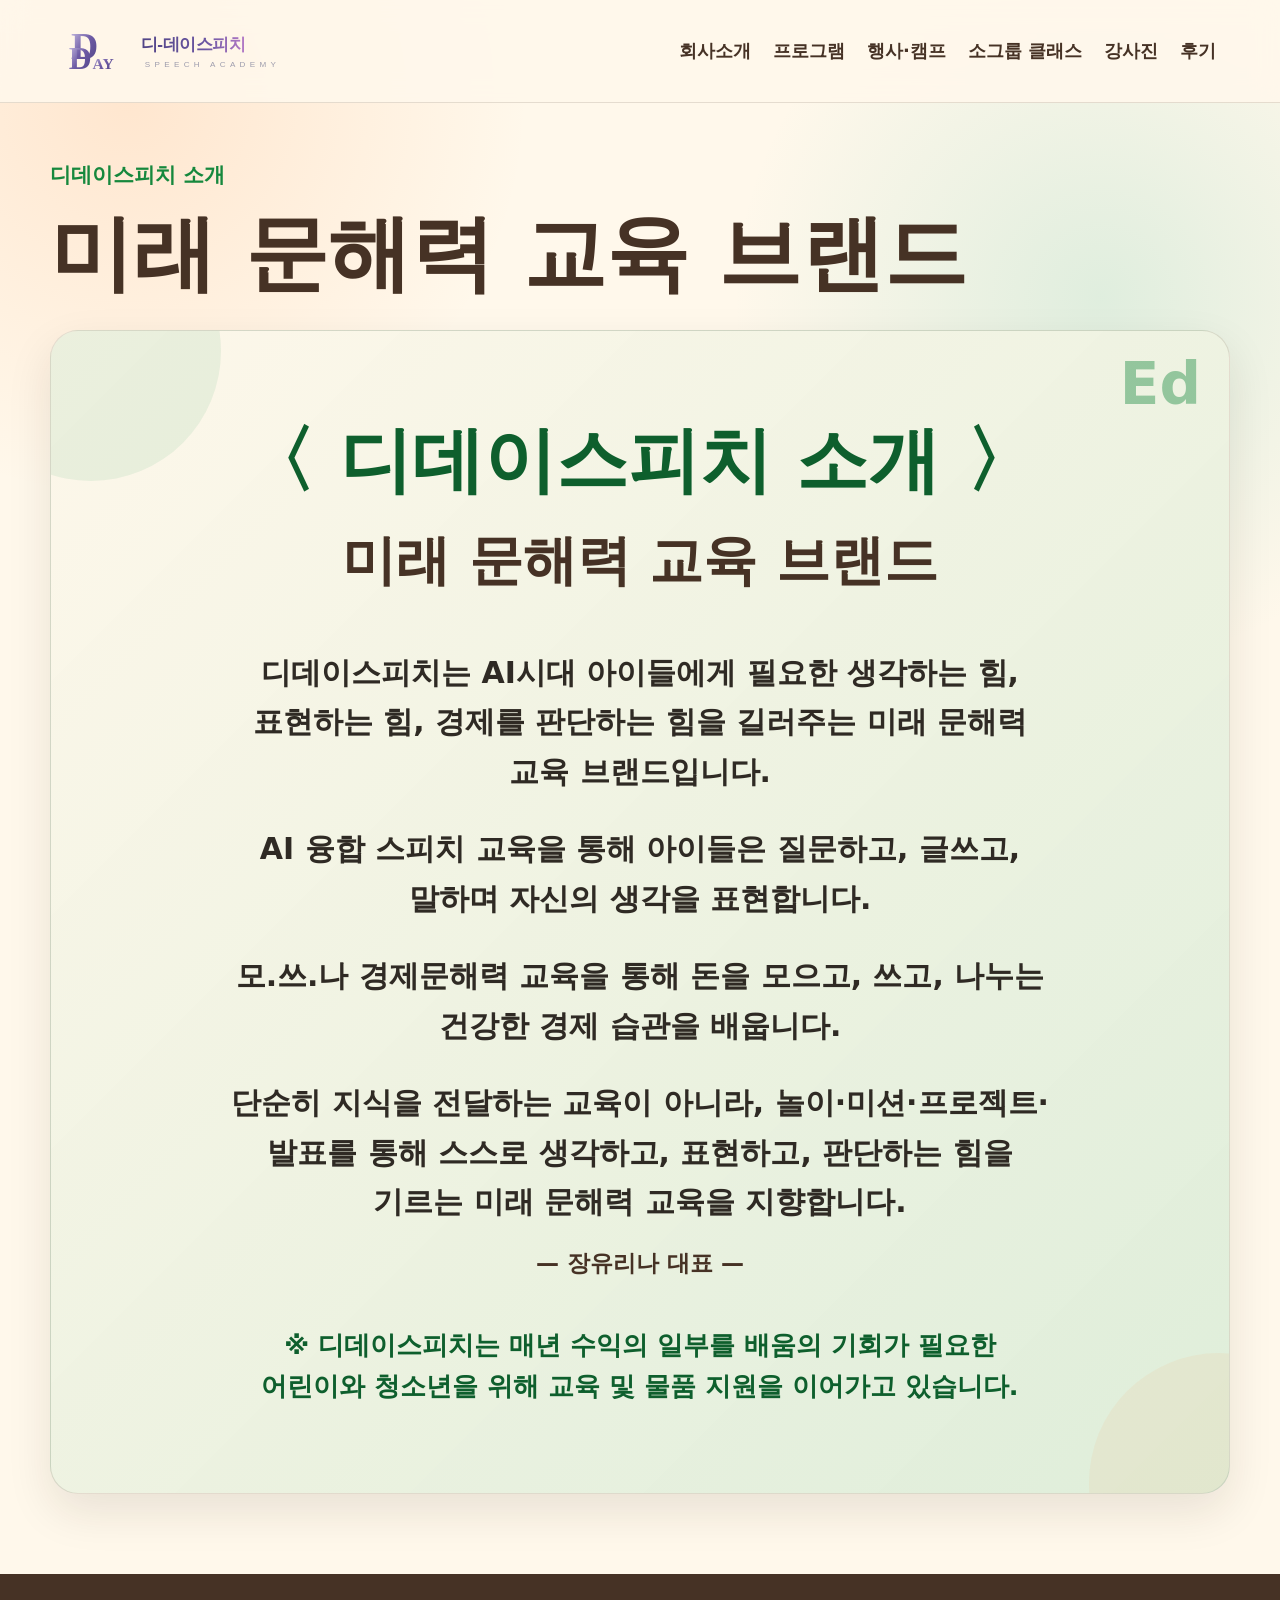
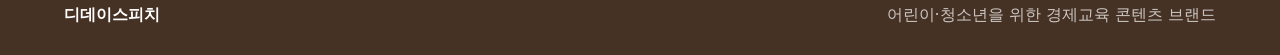
<file: about.html>
<!doctype html>
<html lang="ko">
  <head>
    <meta charset="utf-8" />
    <meta name="viewport" content="width=device-width, initial-scale=1" />
    <title>디데이스피치 소개 | 머쑥이와 친구들</title>
    <meta
      name="description"
      content="디데이스피치는 AI시대 아이들에게 필요한 생각하는 힘, 표현하는 힘, 경제를 판단하는 힘을 길러주는 미래 문해력 교육 브랜드입니다."
    />
    <link rel="stylesheet" href="./styles.css" />
  </head>
  <body>
    <header class="site-header">
      <a class="brand" href="./index.html" aria-label="머쑥이와 친구들 홈">
        <img class="brand-logo dday-brand-logo-img" src="./dday-speech-logo.svg" alt="디데이스피치 로고" />
      </a>
      <nav class="nav" aria-label="주요 메뉴">
        <a href="./about.html">회사소개</a>
        <a href="./index.html#characters">프로그램</a>
        <a href="./index.html#camp">행사·캠프</a>
        <a href="./index.html#small-group">소그룹 클래스</a>
        <a href="./index.html#teachers">강사진</a>
        <a href="./index.html#reviews">후기</a>
      </nav>
    </header>

    <main>
      <section class="about-hero section">
        <div class="section-heading">
          <p class="eyebrow">디데이스피치 소개</p>
          <h1>미래 문해력 교육 브랜드</h1>
        </div>

        <div class="company-intro-panel" aria-label="디데이스피치 소개">
          <div class="company-intro-mark">Ed</div>
          <p class="company-kicker">〈 디데이스피치 소개 〉</p>
          <h2>미래 문해력 교육 브랜드</h2>
          <div class="company-message">
            <p>
              디데이스피치는 AI시대 아이들에게 필요한 생각하는 힘, 표현하는 힘,
              경제를 판단하는 힘을 길러주는 미래 문해력 교육 브랜드입니다.
            </p>
            <p>
              AI 융합 스피치 교육을 통해 아이들은 질문하고, 글쓰고, 말하며
              자신의 생각을 표현합니다.
            </p>
            <p>
              모.쓰.나 경제문해력 교육을 통해 돈을 모으고, 쓰고, 나누는
              건강한 경제 습관을 배웁니다.
            </p>
            <p>
              단순히 지식을 전달하는 교육이 아니라, 놀이·미션·프로젝트·발표를 통해
              스스로 생각하고, 표현하고, 판단하는 힘을 기르는 미래 문해력 교육을 지향합니다.
            </p>
            <p class="company-sign">— 장유리나 대표 —</p>
            <strong>※ 디데이스피치는 매년 수익의 일부를 배움의 기회가 필요한 어린이와 청소년을 위해 교육 및 물품 지원을 이어가고 있습니다.</strong>
          </div>
        </div>
      </section>
    </main>

    <footer class="footer">
      <strong>디데이스피치</strong>
      <span>어린이·청소년을 위한 경제교육 콘텐츠 브랜드</span>
    </footer>
  </body>
</html>
</file>
<file: styles.css>
:root {
  --green: #16883d;
  --green-dark: #0e5f2d;
  --mint: #dff5ed;
  --mint-strong: #51bfa4;
  --cream: #fff8eb;
  --cream-deep: #f5ead7;
  --orange: #ff8a3d;
  --pink: #ff6b7b;
  --brown: #463225;
  --ink: #25211c;
  --muted: #6d6258;
  --line: rgba(70, 50, 37, 0.14);
  --shadow: 0 18px 45px rgba(40, 30, 20, 0.1);
}

* {
  box-sizing: border-box;
}

html {
  scroll-behavior: smooth;
}

body {
  margin: 0;
  color: var(--ink);
  font-family: Pretendard, SUIT, "Apple SD Gothic Neo", "Malgun Gothic", system-ui, sans-serif;
  line-height: 1.6;
  background:
    radial-gradient(circle at 10% 6%, rgba(255, 138, 61, 0.16), transparent 25rem),
    radial-gradient(circle at 86% 18%, rgba(81, 191, 164, 0.18), transparent 23rem),
    var(--cream);
}

a {
  color: inherit;
  text-decoration: none;
}

img {
  display: block;
  max-width: 100%;
}

.site-header {
  position: sticky;
  top: 0;
  z-index: 10;
  display: flex;
  align-items: center;
  justify-content: space-between;
  gap: 24px;
  padding: 16px clamp(20px, 5vw, 72px);
  background: rgba(255, 248, 235, 0.9);
  border-bottom: 1px solid var(--line);
  backdrop-filter: blur(14px);
}

.brand {
  display: flex;
  align-items: center;
  gap: 12px;
  min-width: 250px;
}

.brand-logo {
  width: 248px;
  height: 70px;
  flex: 0 0 auto;
  object-fit: contain;
}

.dday-brand-logo-img {
  display: block;
}

.brand strong,
.brand small {
  display: block;
}

.brand strong {
  font-size: 18px;
  color: var(--green-dark);
  line-height: 1.15;
}

.brand small {
  margin-top: 3px;
  color: var(--brown);
  font-size: 18px;
  font-weight: 700;
  line-height: 1.2;
}

.nav {
  display: flex;
  align-items: center;
  justify-content: flex-end;
  gap: 22px;
  font-size: 18px;
  font-weight: 700;
  color: var(--brown);
}

.nav a {
  white-space: nowrap;
}

.nav-cta,
.button {
  display: inline-flex;
  align-items: center;
  justify-content: center;
  min-height: 48px;
  padding: 0 22px;
  border-radius: 999px;
  font-weight: 900;
}

.nav-cta,
.button.primary {
  color: white;
  background: var(--green);
  box-shadow: 0 10px 22px rgba(22, 136, 61, 0.22);
}

.button.secondary {
  color: var(--green-dark);
  background: white;
  border: 2px solid rgba(22, 136, 61, 0.24);
}

.section {
  width: min(1180px, calc(100% - 40px));
  margin: 0 auto;
  padding: 80px 0;
}

.hero {
  display: grid;
  grid-template-columns: minmax(420px, 0.88fr) minmax(500px, 1.12fr);
  gap: 44px;
  align-items: center;
  min-height: auto;
  padding-top: 42px;
  padding-bottom: 12px;
}

.eyebrow {
  margin: 0 0 14px;
  color: var(--green);
  font-size: 21px;
  font-weight: 900;
  letter-spacing: 0;
}

h1,
h2,
h3,
p {
  word-break: keep-all;
}

h1 {
  margin: 0;
  color: var(--brown);
  font-size: clamp(48px, 6vw, 82px);
  line-height: 1.08;
  letter-spacing: 0;
}

h1 span {
  color: var(--green);
}

h1 .title-line {
  display: inline-block;
  color: var(--brown);
  white-space: nowrap;
}

.mosseuna-statement {
  display: flex;
  flex-wrap: wrap;
  align-items: center;
  gap: 8px 10px;
  max-width: 620px;
  margin-top: 18px;
  font-size: clamp(20px, 2vw, 30px);
  font-weight: 950;
  line-height: 1.25;
}

.mosseuna-word {
  display: inline-flex;
  align-items: center;
  min-height: 44px;
  padding: 0 14px;
  color: #fff;
  border-radius: 14px;
  box-shadow: 0 10px 22px rgba(40, 30, 20, 0.1);
}

.mosseuna-mo {
  background: var(--orange);
}

.mosseuna-sseu {
  background: var(--green);
}

.mosseuna-na {
  color: var(--green-dark);
  background: #b7df45;
}

.mosseuna-statement strong {
  color: var(--brown);
  font-weight: 950;
}

h2 {
  margin: 0;
  color: var(--brown);
  font-size: clamp(34px, 4.2vw, 58px);
  line-height: 1.12;
  letter-spacing: 0;
}

h3 {
  margin: 0 0 8px;
  color: var(--brown);
  font-size: 22px;
  line-height: 1.25;
}

.hero-lead {
  max-width: 620px;
  margin: 22px 0 0;
  color: #3e332b;
  font-size: clamp(17px, 1.55vw, 21px);
  font-weight: 700;
}

.hero-actions,
.contact-actions {
  display: flex;
  flex-wrap: wrap;
  gap: 12px;
  margin-top: 32px;
}

.trust-row {
  display: flex;
  flex-wrap: wrap;
  gap: 10px;
  margin-top: 28px;
}

.trust-row span,
.target-tags span,
.proof-points span {
  display: inline-flex;
  align-items: center;
  min-height: 36px;
  padding: 0 14px;
  color: var(--green-dark);
  font-size: 14px;
  font-weight: 900;
  background: rgba(255, 255, 255, 0.75);
  border: 1px solid var(--line);
  border-radius: 999px;
}

.hero-visual {
  position: relative;
  overflow: hidden;
  border: 1px solid var(--line);
  border-radius: 24px;
  background: #fffdf5;
  box-shadow: var(--shadow);
}

.hero-visual img {
  width: 100%;
  height: clamp(260px, 28vw, 360px);
  object-fit: contain;
  object-position: center;
}

.hero-badges {
  position: absolute;
  left: 22px;
  right: auto;
  bottom: 18px;
  z-index: 2;
  display: flex;
  flex-wrap: wrap;
  justify-content: flex-start;
  gap: 8px;
}

.hero-badges span {
  display: inline-flex;
  align-items: center;
  min-height: 36px;
  padding: 0 14px;
  color: var(--brown);
  font-size: 14px;
  font-weight: 900;
  background: rgba(255, 255, 255, 0.9);
  border: 1px solid var(--line);
  border-radius: 999px;
  box-shadow: 0 8px 18px rgba(40, 30, 20, 0.08);
}

.visual-title {
  position: absolute;
  top: 18px;
  left: 18px;
  right: 18px;
  z-index: 2;
  display: grid;
  justify-items: center;
  gap: 4px;
  padding: 16px 18px 18px;
  text-align: center;
  background: rgba(255, 248, 235, 0.94);
  border: 1px solid rgba(70, 50, 37, 0.12);
  border-radius: 22px;
  box-shadow: 0 12px 28px rgba(40, 30, 20, 0.12);
}

.visual-title span {
  color: var(--pink);
  font-size: 18px;
  font-weight: 900;
}

.visual-title strong {
  color: var(--green-dark);
  font-size: clamp(34px, 4.6vw, 64px);
  line-height: 1;
}

.visual-title.compact {
  top: 14px;
}

.visual-title.compact span {
  font-size: 14px;
}

.visual-title.compact strong {
  font-size: clamp(28px, 3.4vw, 44px);
}

.split-note {
  display: grid;
  grid-template-columns: repeat(2, minmax(0, 1fr));
  gap: 16px;
  padding-top: 0;
  padding-bottom: 28px;
}

.split-note article {
  display: grid;
  grid-template-columns: auto 1fr;
  gap: 4px 16px;
  align-items: center;
  padding: 20px 24px;
  background: rgba(255, 255, 255, 0.72);
  border: 1px solid var(--line);
  border-radius: 20px;
}

.note-icon {
  display: grid;
  grid-row: span 2;
  width: 54px;
  height: 54px;
  place-items: center;
  font-size: 28px;
  line-height: 1;
  background: var(--cream);
  border: 1px solid var(--line);
  border-radius: 16px;
}

.split-note strong {
  color: var(--green-dark);
  font-size: 20px;
}

.split-note p,
.program-copy p,
.proof-copy p,
.contact-section > p,
.adult-section p {
  margin: 10px 0 0;
  color: var(--muted);
  font-size: 18px;
  font-weight: 650;
}

.section-heading {
  display: grid;
  gap: 2px;
  margin-bottom: 32px;
}

.top-core {
  padding-top: 0;
  padding-bottom: 56px;
}

.top-core-heading {
  display: flex;
  align-items: baseline;
  gap: 18px;
  margin-bottom: 18px;
}

.top-core-heading h2 {
  font-size: clamp(26px, 2.4vw, 34px);
}

.top-core-heading p {
  margin: 0;
  color: var(--muted);
  font-weight: 700;
}

.core-card-grid {
  display: grid;
  grid-template-columns: repeat(4, minmax(0, 1fr));
  gap: 18px;
}

.core-card-grid article {
  position: relative;
  display: grid;
  align-content: start;
  min-height: 170px;
  overflow: hidden;
  padding: 28px 24px;
  background: rgba(255, 255, 255, 0.82);
  border: 1px solid rgba(73, 51, 36, 0.12);
  border-radius: 18px;
  box-shadow: var(--shadow-soft);
}

.core-card-grid article::after {
  content: "";
  position: absolute;
  top: -32px;
  right: -24px;
  width: 92px;
  height: 92px;
  background: rgba(136, 205, 191, 0.22);
  border-radius: 999px;
}

.core-card-grid article:nth-child(2)::after {
  background: rgba(255, 138, 61, 0.16);
}

.core-card-grid article:nth-child(3)::after {
  background: rgba(49, 170, 153, 0.18);
}

.core-card-grid article:nth-child(4)::after {
  background: rgba(255, 99, 132, 0.16);
}

.core-card-grid span {
  position: relative;
  z-index: 1;
  display: grid;
  width: 36px;
  height: 36px;
  place-items: center;
  margin-bottom: 18px;
  color: #fff;
  font-weight: 900;
  background: var(--green);
  border-radius: 10px;
}

.core-card-grid article:nth-child(2) span {
  background: var(--orange);
}

.core-card-grid article:nth-child(3) span {
  background: var(--mint-strong);
}

.core-card-grid article:nth-child(4) span {
  background: var(--pink);
}

.core-card-grid h3 {
  margin-bottom: 10px;
  color: var(--brown);
  font-size: 24px;
}

.core-card-grid p {
  margin: 0;
  color: var(--brown);
  font-size: 16px;
  font-weight: 800;
  line-height: 1.55;
}

.card-grid {
  display: grid;
  gap: 18px;
}

.card-grid.four {
  grid-template-columns: repeat(4, minmax(0, 1fr));
}

.learn-strip {
  position: relative;
  display: grid;
  grid-template-columns: repeat(7, minmax(0, 1fr));
  overflow: hidden;
  padding: 14px 18px;
  background: rgba(255, 255, 255, 0.68);
  border: 1px solid rgba(22, 136, 61, 0.28);
  border-radius: 18px;
}

.learn-strip::before {
  content: "우리가 배우는 것 ★";
  position: absolute;
  top: -1px;
  left: 22px;
  padding: 4px 18px 6px;
  color: #fff;
  font-size: 18px;
  font-weight: 900;
  background: var(--green);
  border-radius: 0 0 12px 12px;
  transform: rotate(-2deg);
}

.learn-strip article {
  display: grid;
  justify-items: center;
  align-content: start;
  min-height: 150px;
  padding: 36px 14px 12px;
  text-align: center;
  border-right: 1px dashed rgba(255, 138, 61, 0.42);
}

.learn-strip article:last-child {
  border-right: 0;
}

.learn-icon {
  display: block;
  width: 108px;
  height: 84px;
  margin-bottom: 6px;
  object-fit: contain;
}

.learn-strip h3 {
  margin-bottom: 4px;
  color: var(--green-dark);
  font-size: 18px;
}

.learn-strip p {
  margin: 0;
  color: var(--brown);
  font-size: 13px;
  font-weight: 850;
  line-height: 1.32;
  word-break: keep-all;
}

.feature-card,
.program-cards article,
.character-list article,
.learn-grid article {
  background: rgba(255, 255, 255, 0.82);
  border: 1px solid var(--line);
  border-radius: 22px;
  box-shadow: 0 12px 32px rgba(40, 30, 20, 0.07);
}

.feature-card {
  min-height: 230px;
  padding: 26px;
}

.feature-card p,
.program-cards p,
.character-list p,
.learn-grid p {
  margin: 0;
  color: var(--muted);
  font-weight: 650;
}

.icon {
  display: grid;
  width: 54px;
  height: 54px;
  place-items: center;
  margin-bottom: 28px;
  border-radius: 18px;
  position: relative;
}

.icon.coin {
  color: white;
  font-size: 22px;
  font-weight: 900;
  background: var(--orange);
}

.icon.basket {
  background: var(--pink);
}

.icon.basket::before {
  content: "";
  width: 26px;
  height: 18px;
  border: 4px solid white;
  border-top: 0;
  border-radius: 4px 4px 8px 8px;
}

.icon.basket::after {
  content: "";
  position: absolute;
  top: 15px;
  width: 24px;
  height: 14px;
  border: 4px solid white;
  border-bottom: 0;
  border-radius: 14px 14px 0 0;
}

.icon.talk {
  background: var(--mint-strong);
}

.icon.talk::before {
  content: "";
  width: 28px;
  height: 20px;
  background: white;
  border-radius: 10px;
}

.icon.talk::after {
  content: "";
  position: absolute;
  right: 12px;
  bottom: 13px;
  border: 7px solid transparent;
  border-top-color: white;
  border-left-color: white;
}

.icon.seed {
  background: var(--green);
}

.icon.seed::before,
.icon.seed::after {
  content: "";
  position: absolute;
  width: 18px;
  height: 28px;
  background: white;
  border-radius: 18px 18px 2px 18px;
  transform-origin: bottom center;
}

.icon.seed::before {
  transform: rotate(-35deg);
}

.icon.seed::after {
  transform: rotate(35deg);
}

.character-section {
  width: 100%;
  padding-left: max(20px, calc((100vw - 1180px) / 2));
  padding-right: max(20px, calc((100vw - 1180px) / 2));
  background: linear-gradient(180deg, rgba(223, 245, 237, 0.5), rgba(255, 248, 235, 0));
}

.character-layout {
  display: grid;
  grid-template-columns: minmax(360px, 0.9fr) minmax(0, 1.1fr);
  gap: 24px;
  align-items: stretch;
}

.poster-crop {
  position: relative;
  overflow: hidden;
  min-height: 560px;
  border: 1px solid var(--line);
  border-radius: 26px;
  background: white;
  box-shadow: var(--shadow);
}

.poster-crop img {
  width: 100%;
  height: 100%;
  object-fit: cover;
  object-position: 50% 42%;
}

.character-list {
  display: grid;
  gap: 14px;
}

.character-list article {
  display: grid;
  grid-template-columns: 92px 1fr;
  gap: 4px 18px;
  align-items: start;
  padding: 22px;
}

.character-list b {
  grid-row: span 2;
  color: var(--green-dark);
  font-size: 24px;
  line-height: 1.2;
}

.character-list span {
  color: var(--brown);
  font-size: 18px;
  font-weight: 900;
}

.school-program-visual {
  display: grid;
  grid-template-columns: minmax(280px, 0.8fr) minmax(0, 1.2fr);
  gap: 24px;
  align-items: stretch;
}

.school-program-lead {
  position: relative;
  overflow: hidden;
  padding: 34px;
  color: var(--brown);
  background: linear-gradient(145deg, rgba(255, 255, 255, 0.92), rgba(223, 245, 237, 0.82));
  border: 1px solid rgba(22, 136, 61, 0.14);
  border-radius: 24px;
  box-shadow: var(--shadow);
}

.school-program-lead::after {
  content: "₩";
  position: absolute;
  right: -22px;
  bottom: -46px;
  color: rgba(22, 136, 61, 0.08);
  font-size: 190px;
  font-weight: 900;
  line-height: 1;
}

.school-program-lead span {
  display: inline-flex;
  margin-bottom: 28px;
  padding: 8px 14px;
  color: #fff;
  font-size: 13px;
  font-weight: 900;
  background: var(--green);
  border-radius: 999px;
}

.school-program-lead h3 {
  position: relative;
  z-index: 1;
  margin-bottom: 18px;
  color: var(--green-dark);
  font-size: clamp(28px, 3vw, 42px);
  line-height: 1.18;
}

.school-program-lead p {
  position: relative;
  z-index: 1;
  margin: 0;
  color: var(--brown);
  font-size: 18px;
  font-weight: 750;
  line-height: 1.7;
  word-break: keep-all;
}

.school-program-cards {
  display: grid;
  gap: 16px;
}

.school-program-cards article {
  position: relative;
  display: grid;
  grid-template-columns: 142px 1fr;
  gap: 18px;
  align-items: start;
  padding: 24px;
  background: rgba(255, 255, 255, 0.84);
  border: 1px solid var(--line);
  border-radius: 20px;
  box-shadow: 0 12px 32px rgba(40, 30, 20, 0.07);
}

.school-level {
  display: grid;
  min-height: 54px;
  place-items: center;
  color: var(--green-dark);
  font-size: 22px;
  font-weight: 950;
  background: rgba(223, 245, 237, 0.8);
  border-radius: 16px;
}

.school-program-cards article:nth-child(2) .school-level {
  color: #8a451a;
  background: rgba(255, 138, 61, 0.14);
}

.school-program-cards article:nth-child(3) .school-level {
  color: #1f6f66;
  background: rgba(136, 205, 191, 0.22);
}

.school-program-cards ul {
  display: grid;
  gap: 8px;
  margin: 0;
  padding-left: 18px;
  color: var(--brown);
  font-size: 17px;
  font-weight: 750;
  line-height: 1.55;
  word-break: keep-all;
}

.learn-grid {
  display: grid;
  grid-template-columns: repeat(7, minmax(0, 1fr));
  gap: 12px;
}

.learn-grid article {
  min-height: 150px;
  padding: 22px 16px;
  text-align: center;
}

.learn-grid-emoji {
  display: inline-flex;
  align-items: center;
  justify-content: center;
  width: 70px;
  height: 70px;
  margin-bottom: 14px;
  font-size: 36px;
  line-height: 1;
  background: rgba(255, 248, 235, 0.9);
  border-radius: 22px;
}

.learn-grid h3 {
  color: var(--green-dark);
  font-size: 18px;
}

.nowrap {
  white-space: nowrap;
}

.learn-grid article:nth-child(2) .learn-grid-emoji,
.learn-grid article:nth-child(5) .learn-grid-emoji {
  background: rgba(255, 138, 61, 0.16);
}

.learn-grid article:nth-child(3) .learn-grid-emoji,
.learn-grid article:nth-child(6) .learn-grid-emoji {
  background: rgba(81, 191, 164, 0.18);
}

.program-band {
  padding: 46px;
  background: rgba(255, 255, 255, 0.74);
  border: 1px solid var(--line);
  border-radius: 30px;
  box-shadow: var(--shadow);
}

.program-band.camp {
  background: linear-gradient(135deg, rgba(255, 255, 255, 0.8), rgba(223, 245, 237, 0.75));
}

.event-camp-section {
  padding: 46px;
  background: linear-gradient(135deg, rgba(255, 255, 255, 0.86), rgba(223, 245, 237, 0.64));
  border: 1px solid var(--line);
  border-radius: 30px;
  box-shadow: var(--shadow);
}

.event-camp-section .section-heading {
  max-width: 760px;
  margin-bottom: 28px;
}

.event-camp-section .section-heading p:last-child {
  color: var(--muted);
  font-size: 18px;
  font-weight: 650;
  line-height: 1.65;
}

.event-camp-grid {
  display: grid;
  grid-template-columns: repeat(3, minmax(0, 1fr));
  gap: 16px;
}

.event-camp-card {
  display: flex;
  flex-direction: column;
  min-height: 430px;
  padding: 24px;
  background: rgba(255, 255, 255, 0.9);
  border: 1px solid var(--line);
  border-radius: 22px;
  box-shadow: 0 14px 34px rgba(40, 30, 20, 0.08);
}

.event-camp-card.featured {
  background: linear-gradient(145deg, #ffffff, rgba(255, 248, 235, 0.92));
}

.event-camp-kicker {
  margin: 0 0 4px;
  color: var(--green-dark);
  font-size: 14px;
  font-weight: 900;
}

.event-camp-card h3 {
  margin: 0 0 10px;
  color: var(--brown);
  font-size: 24px;
  line-height: 1.25;
}

.event-camp-card strong {
  display: block;
  min-height: 42px;
  margin-bottom: 16px;
  color: var(--muted);
  font-size: 15px;
  font-weight: 850;
  line-height: 1.45;
}

.event-camp-card ul {
  display: grid;
  gap: 8px;
  margin: 0;
  padding: 0;
  list-style: none;
}

.event-camp-card li {
  position: relative;
  padding-left: 16px;
  color: var(--brown);
  font-size: 15px;
  font-weight: 750;
  line-height: 1.45;
}

.event-camp-card li::before {
  content: "";
  position: absolute;
  top: 0.72em;
  left: 0;
  width: 6px;
  height: 6px;
  background: var(--green);
  border-radius: 50%;
}

.field-program-section {
  padding: 46px;
  background: linear-gradient(135deg, rgba(255, 255, 255, 0.92), rgba(255, 248, 235, 0.78));
  border: 1px solid var(--line);
  border-radius: 30px;
  box-shadow: var(--shadow);
}

.field-program-section .section-heading {
  max-width: 900px;
  margin-bottom: 28px;
}

.field-program-section .section-heading p:last-child {
  color: var(--muted);
  font-size: 18px;
  font-weight: 650;
  line-height: 1.65;
}

.field-program-layout {
  display: grid;
  grid-template-columns: minmax(0, 1.2fr) minmax(320px, 0.8fr);
  gap: 22px;
  align-items: stretch;
}

.field-program-copy {
  display: grid;
  gap: 18px;
}

.mosseuna-definition,
.field-program-panel {
  padding: 28px;
  background: #fff;
  border: 1px solid var(--line);
  border-radius: 24px;
  box-shadow: 0 14px 34px rgba(40, 30, 20, 0.07);
}

.mosseuna-definition h3,
.field-program-panel h3 {
  margin: 0 0 12px;
  color: var(--brown);
  font-size: 28px;
  line-height: 1.25;
}

.mosseuna-definition p {
  margin: 0;
  color: var(--muted);
  font-size: 17px;
  font-weight: 700;
  line-height: 1.65;
}

.mosseuna-meaning-grid {
  display: grid;
  grid-template-columns: repeat(4, minmax(0, 1fr));
  gap: 10px;
  margin-top: 20px;
}

.mosseuna-meaning-grid div {
  min-height: 132px;
  padding: 16px;
  background: rgba(255, 248, 235, 0.82);
  border: 1px solid rgba(226, 215, 199, 0.9);
  border-radius: 18px;
}

.mosseuna-meaning-grid b {
  display: block;
  margin-bottom: 8px;
  color: var(--green-dark);
  font-size: 20px;
  font-weight: 950;
}

.mosseuna-meaning-grid span {
  color: var(--muted);
  font-size: 14px;
  font-weight: 750;
  line-height: 1.5;
}

.field-photo-grid {
  display: grid;
  grid-template-columns: repeat(4, minmax(0, 1fr));
  gap: 12px;
}

.field-photo-grid article {
  overflow: hidden;
  background: #fff;
  border: 1px solid var(--line);
  border-radius: 20px;
  box-shadow: 0 12px 28px rgba(40, 30, 20, 0.06);
}

.field-photo-grid img {
  display: block;
  width: 100%;
  height: 132px;
  object-fit: cover;
}

.field-photo-grid article:nth-child(1) img {
  object-position: 7% 22%;
}

.field-photo-grid article:nth-child(2) img {
  object-position: 29% 22%;
}

.field-photo-grid article:nth-child(3) img {
  object-position: 29% 50%;
}

.field-photo-grid article:nth-child(4) img {
  object-position: 7% 78%;
}

.field-photo-grid strong {
  display: block;
  padding: 13px 14px 15px;
  color: var(--green-dark);
  font-size: 15px;
  font-weight: 950;
}

.field-program-panel {
  display: grid;
  align-content: start;
  gap: 18px;
  background: linear-gradient(145deg, rgba(223, 245, 237, 0.78), #fff);
}

.field-program-items,
.field-target-grid {
  display: grid;
  grid-template-columns: repeat(2, minmax(0, 1fr));
  gap: 10px;
}

.field-program-items span,
.field-target-grid span {
  display: grid;
  min-height: 50px;
  place-items: center;
  padding: 10px 12px;
  color: var(--green-dark);
  font-size: 15px;
  font-weight: 900;
  text-align: center;
  background: rgba(255, 255, 255, 0.88);
  border: 1px solid rgba(203, 225, 214, 0.95);
  border-radius: 16px;
}

.leaflet-section {
  padding: 46px;
  background: rgba(255, 255, 255, 0.76);
  border: 1px solid var(--line);
  border-radius: 30px;
  box-shadow: var(--shadow);
}

.leaflet-section .section-heading {
  max-width: 860px;
  margin-bottom: 28px;
}

.leaflet-section .section-heading p:last-child {
  color: var(--muted);
  font-size: 18px;
  font-weight: 650;
  line-height: 1.65;
}

.leaflet-program-grid {
  display: grid;
  grid-template-columns: minmax(0, 0.9fr) minmax(0, 1.1fr);
  gap: 18px;
  align-items: stretch;
  margin-bottom: 18px;
}

.leaflet-program-card,
.leaflet-mini-grid article {
  display: flex;
  flex-direction: column;
  min-height: 390px;
  padding: 24px;
  background: #fff;
  border: 1px solid var(--line);
  border-radius: 22px;
  box-shadow: 0 14px 34px rgba(40, 30, 20, 0.07);
}

.leaflet-program-card.economy {
  background: linear-gradient(135deg, rgba(255, 255, 255, 0.95), rgba(223, 245, 237, 0.68));
}

.leaflet-program-card.speech {
  background: linear-gradient(135deg, #fff, rgba(255, 248, 235, 0.78));
}

.leaflet-program-card > span {
  display: inline-grid;
  min-height: 34px;
  place-items: center;
  margin-bottom: 14px;
  padding: 0 14px;
  color: var(--green-dark);
  font-size: 14px;
  font-weight: 950;
  background: rgba(210, 244, 230, 0.78);
  border-radius: 999px;
}

.leaflet-program-card h3,
.leaflet-mini-grid h3 {
  margin: 0 0 10px;
  color: var(--brown);
  font-size: 25px;
  line-height: 1.25;
}

.leaflet-program-card p,
.leaflet-mini-grid li {
  color: var(--muted);
  font-size: 16px;
  font-weight: 720;
  line-height: 1.55;
}

.leaflet-levels {
  display: grid;
  grid-template-columns: repeat(3, minmax(0, 1fr));
  gap: 10px;
  margin-top: 18px;
}

.leaflet-levels div {
  padding: 14px;
  background: rgba(255, 248, 235, 0.8);
  border: 1px solid var(--line);
  border-radius: 16px;
}

.leaflet-levels strong {
  display: block;
  margin-bottom: 6px;
  color: var(--green-dark);
  font-size: 18px;
  font-weight: 950;
}

.leaflet-levels p {
  margin: 0;
  color: var(--brown);
  font-size: 14px;
}

.challenge-steps {
  display: grid;
  grid-template-columns: repeat(2, minmax(0, 1fr));
  gap: 10px;
  margin: 18px 0 0;
  padding: 0;
  list-style: none;
}

.challenge-steps li {
  padding: 12px 14px;
  color: var(--brown);
  font-size: 15px;
  font-weight: 800;
  background: rgba(255, 255, 255, 0.78);
  border: 1px solid rgba(203, 225, 214, 0.9);
  border-radius: 16px;
}

.challenge-steps b {
  margin-right: 6px;
  color: var(--green);
}

.challenge-steps small {
  display: block;
  margin-top: 5px;
  color: var(--muted);
  font-size: 13px;
  font-weight: 700;
  line-height: 1.45;
}

.leaflet-mini-grid {
  display: grid;
  grid-template-columns: repeat(3, minmax(0, 1fr));
  gap: 16px;
}

.program-card-image {
  width: 100%;
  margin-top: auto;
  padding-top: 18px;
  border-radius: 18px;
}

.leaflet-mini-grid ul {
  display: grid;
  gap: 8px;
  margin: 0;
  padding: 0;
  list-style: none;
}

.leaflet-mini-grid li {
  position: relative;
  padding-left: 16px;
}

.leaflet-mini-grid li::before {
  content: "";
  position: absolute;
  top: 0.72em;
  left: 0;
  width: 6px;
  height: 6px;
  background: var(--orange);
  border-radius: 50%;
}

.program-copy {
  max-width: 820px;
}

.program-cards {
  display: grid;
  grid-template-columns: repeat(3, minmax(0, 1fr));
  gap: 14px;
  margin-top: 28px;
}

.program-cards article {
  padding: 24px;
}

.target-tags {
  display: flex;
  flex-wrap: wrap;
  gap: 10px;
  margin-top: 24px;
}

.proof-section {
  display: grid;
  grid-template-columns: minmax(0, 0.85fr) minmax(320px, 1fr);
  gap: 34px;
  align-items: center;
}

.proof-copy {
  padding: 42px;
  color: white;
  background: var(--green);
  border-radius: 30px;
  box-shadow: var(--shadow);
}

.proof-copy .eyebrow,
.proof-copy h2,
.proof-copy p {
  color: white;
}

.proof-points {
  display: grid;
  grid-template-columns: repeat(4, max-content);
  gap: 12px;
}

.proof-points span {
  min-height: 58px;
  padding: 0 22px;
  font-size: 20px;
}

.operation-section {
  padding: 46px;
  background: rgba(255, 255, 255, 0.78);
  border: 1px solid var(--line);
  border-radius: 30px;
  box-shadow: var(--shadow);
}

.operation-grid {
  display: grid;
  grid-template-columns: repeat(5, minmax(0, 1fr));
  gap: 14px;
  margin-top: 28px;
}

.operation-grid article {
  min-height: 168px;
  padding: 24px;
  background: linear-gradient(145deg, #ffffff, rgba(255, 248, 235, 0.76));
  border: 1px solid var(--line);
  border-radius: 20px;
}

.operation-grid span {
  display: inline-flex;
  align-items: center;
  min-height: 34px;
  margin-bottom: 16px;
  padding: 0 13px;
  color: var(--green-dark);
  font-size: 15px;
  font-weight: 950;
  background: var(--mint);
  border-radius: 999px;
}

.operation-grid strong {
  display: block;
  color: var(--brown);
  font-size: 21px;
  font-weight: 900;
  line-height: 1.45;
}

.education-keywords {
  display: flex;
  flex-wrap: wrap;
  gap: 10px;
  margin-top: 24px;
}

.education-keywords span {
  display: inline-flex;
  align-items: center;
  min-height: 46px;
  padding: 0 18px;
  color: var(--green-dark);
  font-size: 18px;
  font-weight: 900;
  background: rgba(223, 245, 237, 0.76);
  border: 1px solid rgba(22, 136, 61, 0.18);
  border-radius: 999px;
}

.review-grid {
  display: grid;
  grid-template-columns: repeat(4, minmax(0, 1fr));
  gap: 14px;
}

.review-metric,
.review-change {
  min-height: 210px;
  padding: 26px;
  background: rgba(255, 255, 255, 0.86);
  border: 1px solid var(--line);
  border-radius: 22px;
  box-shadow: 0 12px 32px rgba(40, 30, 20, 0.07);
}

.review-metric span,
.review-change span {
  display: inline-flex;
  align-items: center;
  min-height: 32px;
  margin-bottom: 18px;
  padding: 0 12px;
  color: var(--green-dark);
  font-size: 13px;
  font-weight: 950;
  background: rgba(223, 245, 237, 0.9);
  border-radius: 999px;
}

.review-metric h3,
.review-change h3 {
  color: var(--brown);
  font-size: 22px;
}

.review-metric p,
.review-change p {
  margin: 10px 0 0;
  color: var(--muted);
  font-size: 16px;
  font-weight: 700;
  line-height: 1.55;
}

.review-change {
  grid-column: span 4;
  min-height: 0;
  background: linear-gradient(135deg, rgba(22, 136, 61, 0.92), rgba(81, 191, 164, 0.82));
}

.review-change span,
.review-change h3,
.review-change p {
  color: white;
}

.review-change span {
  background: rgba(255, 255, 255, 0.18);
}

.teacher-grid {
  display: grid;
  grid-template-columns: repeat(2, minmax(0, 1fr));
  gap: 14px;
}

.teacher-card {
  display: grid;
  grid-template-columns: 116px 1fr;
  gap: 22px;
  min-height: 260px;
  padding: 28px;
  background: rgba(255, 255, 255, 0.82);
  border: 1px solid var(--line);
  border-radius: 22px;
  box-shadow: 0 12px 32px rgba(40, 30, 20, 0.07);
}

.teacher-card.lead-teacher {
  background: linear-gradient(135deg, rgba(255, 255, 255, 0.92), rgba(255, 248, 235, 0.86));
}

.teacher-card.vice-teacher {
  background: linear-gradient(135deg, rgba(255, 255, 255, 0.92), rgba(223, 245, 237, 0.72));
}

.teacher-photo {
  width: 116px;
  height: 138px;
  object-fit: cover;
  object-position: top center;
  background: linear-gradient(145deg, #fff8eb, #eef8f3);
  border-radius: 18px;
  box-shadow: 0 10px 24px rgba(22, 136, 61, 0.18);
}

.teacher-card.lead-teacher .teacher-photo {
  background: linear-gradient(145deg, #fffdf7, #f3eadc);
  box-shadow: 0 10px 24px rgba(73, 51, 36, 0.12);
}

.teacher-card:nth-child(2) .teacher-photo,
.teacher-card:nth-child(3) .teacher-photo {
  background: var(--orange);
}

.teacher-card:nth-child(4) .teacher-photo {
  background: var(--mint-strong);
}

.teacher-card:nth-child(5) .teacher-photo {
  background: var(--pink);
}

.teacher-card.pending-photo {
  background: linear-gradient(135deg, rgba(255, 255, 255, 0.86), rgba(223, 245, 237, 0.58));
}

.teacher-photo-placeholder {
  display: grid;
  width: 116px;
  height: 138px;
  place-items: center;
  color: var(--green-dark);
  font-size: 13px;
  font-weight: 900;
  background: var(--mint);
  border: 1px dashed rgba(22, 136, 61, 0.35);
  border-radius: 18px;
}

.teacher-grid small {
  display: block;
  margin-bottom: 6px;
  color: var(--muted);
  font-size: 14px;
  font-weight: 900;
}

.teacher-grid strong {
  display: block;
  color: var(--green-dark);
  font-size: 30px;
  line-height: 1.25;
}

.teacher-grid p {
  margin: 12px 0 0;
  color: var(--muted);
  font-size: 17px;
  font-weight: 650;
}

.teacher-grid ul {
  display: flex;
  flex-wrap: wrap;
  gap: 8px;
  margin: 18px 0 0;
  padding: 0;
  list-style: none;
}

.teacher-grid li {
  display: inline-flex;
  align-items: center;
  min-height: 30px;
  padding: 0 10px;
  color: var(--green-dark);
  font-size: 13px;
  font-weight: 900;
  background: var(--cream);
  border: 1px solid var(--line);
  border-radius: 999px;
}

.teacher-courses {
  display: flex;
  flex-wrap: wrap;
  gap: 8px;
  margin-top: 14px;
}

.teacher-courses b {
  width: 100%;
  color: var(--brown);
  font-size: 14px;
}

.teacher-courses span {
  display: inline-flex;
  align-items: center;
  min-height: 28px;
  padding: 0 9px;
  color: var(--brown);
  font-size: 13px;
  font-weight: 800;
  background: rgba(255, 138, 61, 0.12);
  border-radius: 999px;
}

blockquote,
.photo-card {
  min-height: 210px;
  margin: 0;
  padding: 26px;
  color: var(--brown);
  font-size: 22px;
  font-weight: 900;
  line-height: 1.45;
  background: white;
  border: 1px solid var(--line);
  border-radius: 22px;
  box-shadow: 0 12px 32px rgba(40, 30, 20, 0.07);
}

.photo-card {
  display: grid;
  place-items: center;
  color: var(--green-dark);
  background:
    linear-gradient(135deg, rgba(255, 138, 61, 0.16), rgba(81, 191, 164, 0.16)),
    white;
}

.photo-card.image-card {
  overflow: hidden;
  padding: 0;
}

.photo-card.image-card img {
  width: 100%;
  height: 100%;
  object-fit: cover;
  object-position: center;
}

.adult-section {
  display: flex;
  align-items: center;
  justify-content: space-between;
  gap: 24px;
  padding: 42px;
  background: var(--cream-deep);
  border: 1px solid var(--line);
  border-radius: 26px;
}

.adult-section div {
  max-width: 760px;
}

.contact-section {
  text-align: center;
  padding: 74px 40px;
  background: white;
  border: 1px solid var(--line);
  border-radius: 34px;
  box-shadow: var(--shadow);
}

.contact-actions {
  justify-content: center;
}

.kakao-consult {
  display: grid;
  grid-template-columns: 230px 150px minmax(0, 1fr);
  gap: 22px;
  align-items: center;
  max-width: 860px;
  margin: 30px auto 0;
  padding: 20px;
  text-align: left;
  background: var(--cream);
  border: 1px solid var(--line);
  border-radius: 22px;
}

.kakao-consult .dday-logo-link {
  display: flex;
  align-items: center;
  min-height: 150px;
  padding: 0;
  text-decoration: none;
  background: transparent;
  border: 0;
  border-radius: 0;
  box-shadow: none;
}

.kakao-consult .dday-contact-logo {
  width: 100%;
  height: auto;
  object-fit: contain;
  background: transparent;
  border-radius: 0;
}

.kakao-consult > img {
  width: 150px;
  height: 150px;
  object-fit: contain;
  background: #fff;
  border-radius: 16px;
}

.kakao-consult strong {
  display: block;
  color: var(--green-dark);
  font-size: 20px;
}

.kakao-consult p {
  margin: 8px 0 10px;
  color: var(--muted);
  font-weight: 650;
}

.kakao-consult a {
  color: var(--green-dark);
  font-weight: 900;
  text-decoration: underline;
  text-underline-offset: 3px;
}

.contact-info {
  display: grid;
  grid-template-columns: repeat(4, minmax(0, 1fr));
  gap: 12px;
  margin: 34px 0 0;
  text-align: left;
}

.contact-info div {
  padding: 18px;
  background: var(--cream);
  border: 1px solid var(--line);
  border-radius: 18px;
}

.contact-info dt {
  color: var(--green-dark);
  font-size: 13px;
  font-weight: 900;
}

.contact-info dd {
  margin: 4px 0 0;
  color: var(--brown);
  font-weight: 800;
}

.footer {
  display: flex;
  justify-content: space-between;
  gap: 20px;
  padding: 28px clamp(20px, 5vw, 72px);
  color: white;
  background: var(--brown);
}

.footer span {
  color: rgba(255, 255, 255, 0.72);
}

.about-hero {
  padding-top: 56px;
}

.about-hero h1 {
  font-size: clamp(46px, 6.5vw, 88px);
}

.edu-intro-card {
  position: relative;
  overflow: hidden;
  width: 100%;
  margin-top: 28px;
  aspect-ratio: 1669 / 942;
  background: #76b638;
  border: 1px solid rgba(70, 50, 37, 0.14);
  border-radius: 28px;
  box-shadow: var(--shadow);
}

.edu-intro-card img {
  width: 100%;
  height: 100%;
  object-fit: cover;
}

.company-intro-panel {
  position: relative;
  overflow: hidden;
  margin-top: 28px;
  padding: clamp(38px, 7vw, 86px);
  color: #2f2a24;
  text-align: center;
  background:
    linear-gradient(135deg, rgba(255, 248, 235, 0.92), rgba(222, 238, 217, 0.96)),
    #eef3e2;
  border: 1px solid rgba(70, 50, 37, 0.14);
  border-radius: 28px;
  box-shadow: var(--shadow);
}

.company-intro-panel::before,
.company-intro-panel::after {
  content: "";
  position: absolute;
  width: 260px;
  height: 260px;
  border-radius: 999px;
  background: rgba(22, 136, 61, 0.08);
}

.company-intro-panel::before {
  top: -110px;
  left: -90px;
}

.company-intro-panel::after {
  right: -120px;
  bottom: -120px;
  background: rgba(255, 138, 61, 0.08);
}

.company-intro-mark {
  position: absolute;
  top: 24px;
  right: 28px;
  color: rgba(22, 136, 61, 0.42);
  font-size: clamp(32px, 5vw, 58px);
  font-weight: 900;
  line-height: 1;
}

.company-kicker {
  position: relative;
  z-index: 1;
  margin: 0;
  color: var(--green-dark);
  font-size: clamp(34px, 5.6vw, 72px);
  font-weight: 900;
  line-height: 1.2;
}

.company-intro-panel h2 {
  position: relative;
  z-index: 1;
  margin-top: 28px;
  color: var(--brown);
  font-size: clamp(30px, 4.5vw, 54px);
}

.company-message {
  position: relative;
  z-index: 1;
  display: grid;
  gap: 28px;
  max-width: 820px;
  margin: 56px auto 0;
}

.company-message p {
  margin: 0;
  font-size: clamp(19px, 2.4vw, 30px);
  font-weight: 650;
  line-height: 1.65;
  word-break: keep-all;
}

.company-message .company-sign {
  margin-top: -10px;
  color: var(--brown);
  font-size: clamp(17px, 1.8vw, 23px);
  font-weight: 800;
}

.company-message strong {
  display: block;
  margin-top: 14px;
  color: var(--green-dark);
  font-size: clamp(18px, 2vw, 26px);
  font-weight: 900;
  word-break: keep-all;
}

@media (max-width: 980px) {
  .site-header,
  .nav {
    align-items: flex-start;
  }

  .site-header {
    position: sticky;
    flex-direction: column;
    gap: 12px;
    padding: 12px 16px;
  }

  .nav {
    width: 100%;
    overflow-x: auto;
    justify-content: flex-start;
    gap: 16px;
    padding-bottom: 4px;
    font-size: 14px;
    scrollbar-width: none;
  }

  .nav::-webkit-scrollbar {
    display: none;
  }

  .nav-cta {
    min-height: 40px;
    padding: 0 16px;
  }

  .brand {
    min-width: 0;
  }

  .brand-logo {
    width: 210px;
    height: 60px;
  }

  .brand strong {
    font-size: 21px;
  }

  .brand small {
    font-size: 13px;
  }

  .hero,
  .character-layout,
  .school-program-visual,
  .proof-section,
  .field-program-layout,
  .leaflet-program-grid {
    grid-template-columns: 1fr;
  }

  .hero {
    min-height: auto;
  }

  .hero-visual img {
    height: 360px;
  }

  .card-grid.four,
  .core-card-grid,
  .learn-strip,
  .learn-grid,
  .event-camp-grid,
  .field-photo-grid,
  .operation-grid,
  .review-change,
  .review-grid,
  .contact-info {
    grid-template-columns: repeat(2, minmax(0, 1fr));
  }

  .review-change {
    grid-column: span 2;
  }

  .learn-strip article:nth-child(2n) {
    border-right: 0;
  }

  .program-cards,
  .teacher-grid,
  .split-note,
  .mosseuna-meaning-grid,
  .leaflet-program-grid,
  .leaflet-mini-grid {
    grid-template-columns: 1fr;
  }

  .adult-section {
    align-items: flex-start;
    flex-direction: column;
  }

  .edu-intro-card {
    border-radius: 20px;
  }
}

@media (max-width: 620px) {
  .site-header {
    padding: 10px 14px;
  }

  .brand {
    gap: 10px;
  }

  .brand-logo {
    width: 178px;
    height: 52px;
  }

  .brand strong {
    font-size: 20px;
  }

  .brand small {
    font-size: 12px;
  }

  .nav {
    gap: 14px;
    font-size: 13px;
  }

  .nav-cta {
    min-height: 36px;
    padding: 0 14px;
  }

  .section {
    width: min(100% - 28px, 1180px);
    padding: 54px 0;
  }

  .hero {
    gap: 28px;
    padding-top: 30px;
  }

  h1 {
    font-size: 52px;
  }

  h2 {
    font-size: 34px;
  }

  .hero-visual,
  .poster-crop {
    border-radius: 18px;
  }

  .hero-visual img {
    height: 320px;
  }

  .poster-crop {
    min-height: 420px;
  }

  .card-grid.four,
  .core-card-grid,
  .learn-strip,
  .learn-grid,
  .event-camp-grid,
  .field-photo-grid,
  .operation-grid,
  .field-program-items,
  .field-target-grid,
  .leaflet-levels,
  .challenge-steps,
  .leaflet-mini-grid,
  .review-change,
  .review-grid,
  .contact-info,
  .kakao-consult {
    grid-template-columns: 1fr;
  }

  .review-change {
    grid-column: auto;
  }

  .proof-points {
    grid-template-columns: 1fr;
  }

  .kakao-consult {
    justify-items: center;
    text-align: center;
  }

  .learn-strip article {
    min-height: auto;
    border-right: 0;
    border-bottom: 1px dashed rgba(255, 138, 61, 0.42);
  }

  .learn-strip article:last-child {
    border-bottom: 0;
  }

  .top-core-heading {
    display: grid;
    gap: 4px;
  }

  .character-list article {
    grid-template-columns: 1fr;
  }

  .school-program-cards article {
    grid-template-columns: 1fr;
  }

  .teacher-card {
    grid-template-columns: 1fr;
  }

  .program-band,
  .event-camp-section,
  .field-program-section,
  .leaflet-section,
  .operation-section,
  .proof-copy,
  .contact-section,
  .adult-section {
    padding: 28px;
    border-radius: 22px;
  }

  .footer {
    flex-direction: column;
  }

  .about-hero {
    width: 100%;
  }

  .about-hero .section-heading {
    width: calc(100% - 28px);
    margin-right: auto;
    margin-left: auto;
  }

  .edu-intro-card {
    border-right: 0;
    border-left: 0;
    border-radius: 0;
  }
}
</file>
